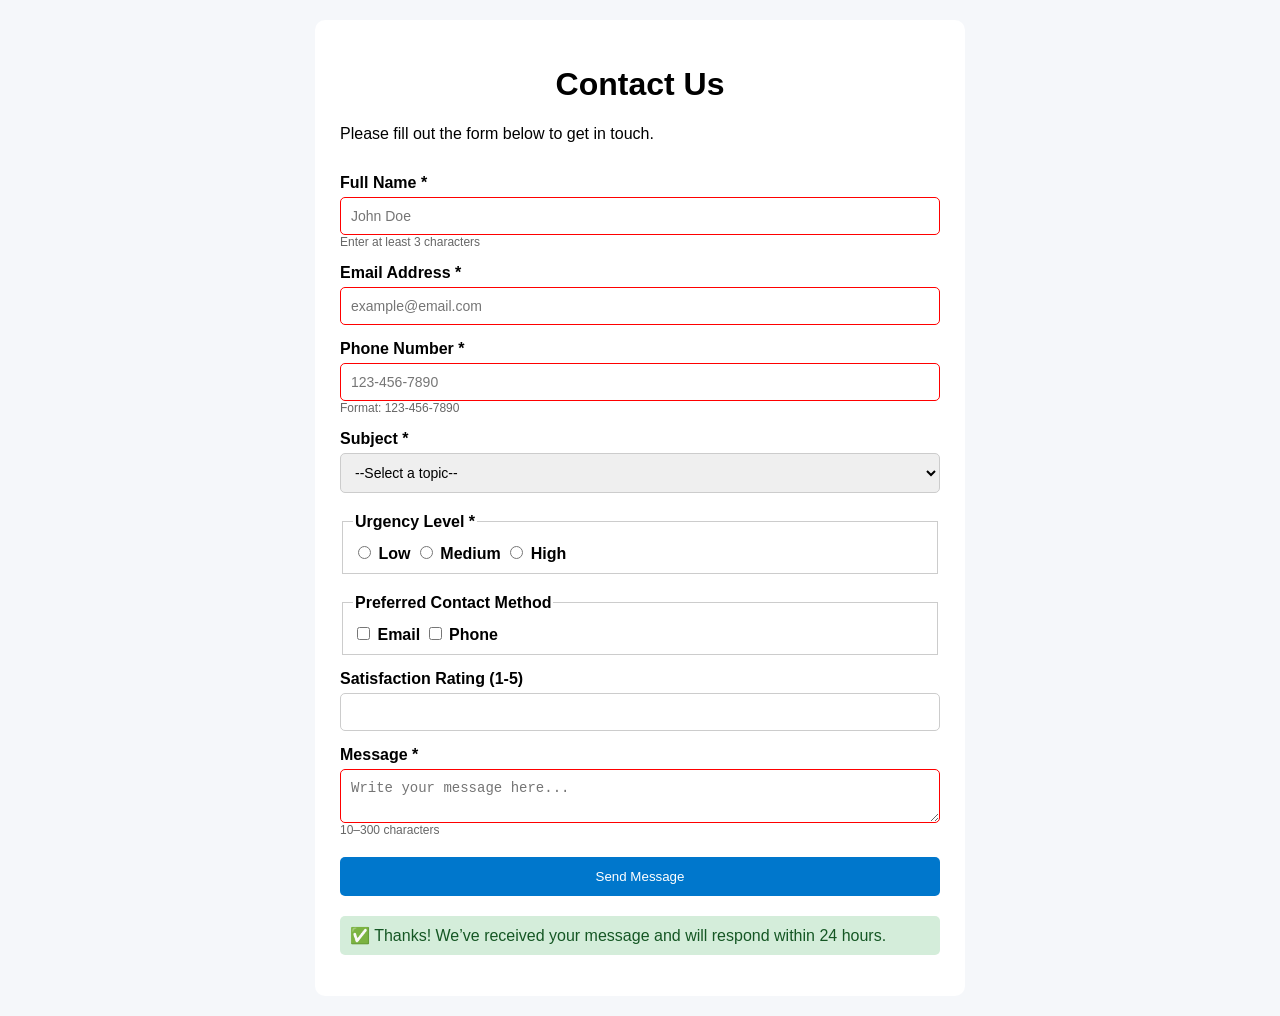
<file: index.html>
<!DOCTYPE html>
<html lang="en">
<head>
    <meta charset="UTF-8">
    <meta name="viewport" content="width=device-width, initial-scale=1.0">
    <title>Contact Form</title>
    <link rel="stylesheet" href="css/styles.css">
</head>
<body>

<main>
    <h1>Contact Us</h1>
    <p>Please fill out the form below to get in touch.</p>

    <form action="#" method="post">

        <!-- Basic Info -->
        <label for="name">Full Name *</label>
        <input type="text" id="name" name="name" required minlength="3" placeholder="John Doe">
        <small>Enter at least 3 characters</small>

        <label for="email">Email Address *</label>
        <input type="email" id="email" name="email" required placeholder="example@email.com">

        <label for="phone">Phone Number *</label>
        <input type="tel" id="phone" name="phone" required 
               pattern="[0-9]{3}-[0-9]{3}-[0-9]{4}" 
               placeholder="123-456-7890">
        <small>Format: 123-456-7890</small>

        <!-- Subject Dropdown -->
        <label for="subject">Subject *</label>
        <select id="subject" name="subject" required>
            <option value="">--Select a topic--</option>
            <option value="general">General Inquiry</option>
            <option value="support">Support</option>
            <option value="feedback">Feedback</option>
        </select>

        <!-- Urgency (Radio Buttons) -->
        <fieldset>
            <legend>Urgency Level *</legend>

            <input type="radio" id="low" name="urgency" value="low" required>
            <label for="low">Low</label>

            <input type="radio" id="medium" name="urgency" value="medium">
            <label for="medium">Medium</label>

            <input type="radio" id="high" name="urgency" value="high">
            <label for="high">High</label>
        </fieldset>

        <!-- Contact Preferences (Checkboxes) -->
        <fieldset>
            <legend>Preferred Contact Method</legend>

            <input type="checkbox" id="emailPref" name="contactPref" value="email">
            <label for="emailPref">Email</label>

            <input type="checkbox" id="phonePref" name="contactPref" value="phone">
            <label for="phonePref">Phone</label>
        </fieldset>

        <!-- Number Input -->
        <label for="rating">Satisfaction Rating (1-5)</label>
        <input type="number" id="rating" name="rating" min="1" max="5">

        <!-- Message -->
        <label for="message">Message *</label>
        <textarea id="message" name="message" required minlength="10" maxlength="300"
                  placeholder="Write your message here..."></textarea>
        <small>10–300 characters</small>

        <!-- Submit -->
        <button type="submit">Send Message</button>

        <!-- Success Message -->
        <p class="success">
            ✅ Thanks! We’ve received your message and will respond within 24 hours.
        </p>

    </form>
</main>

</body>
</html>
</file>
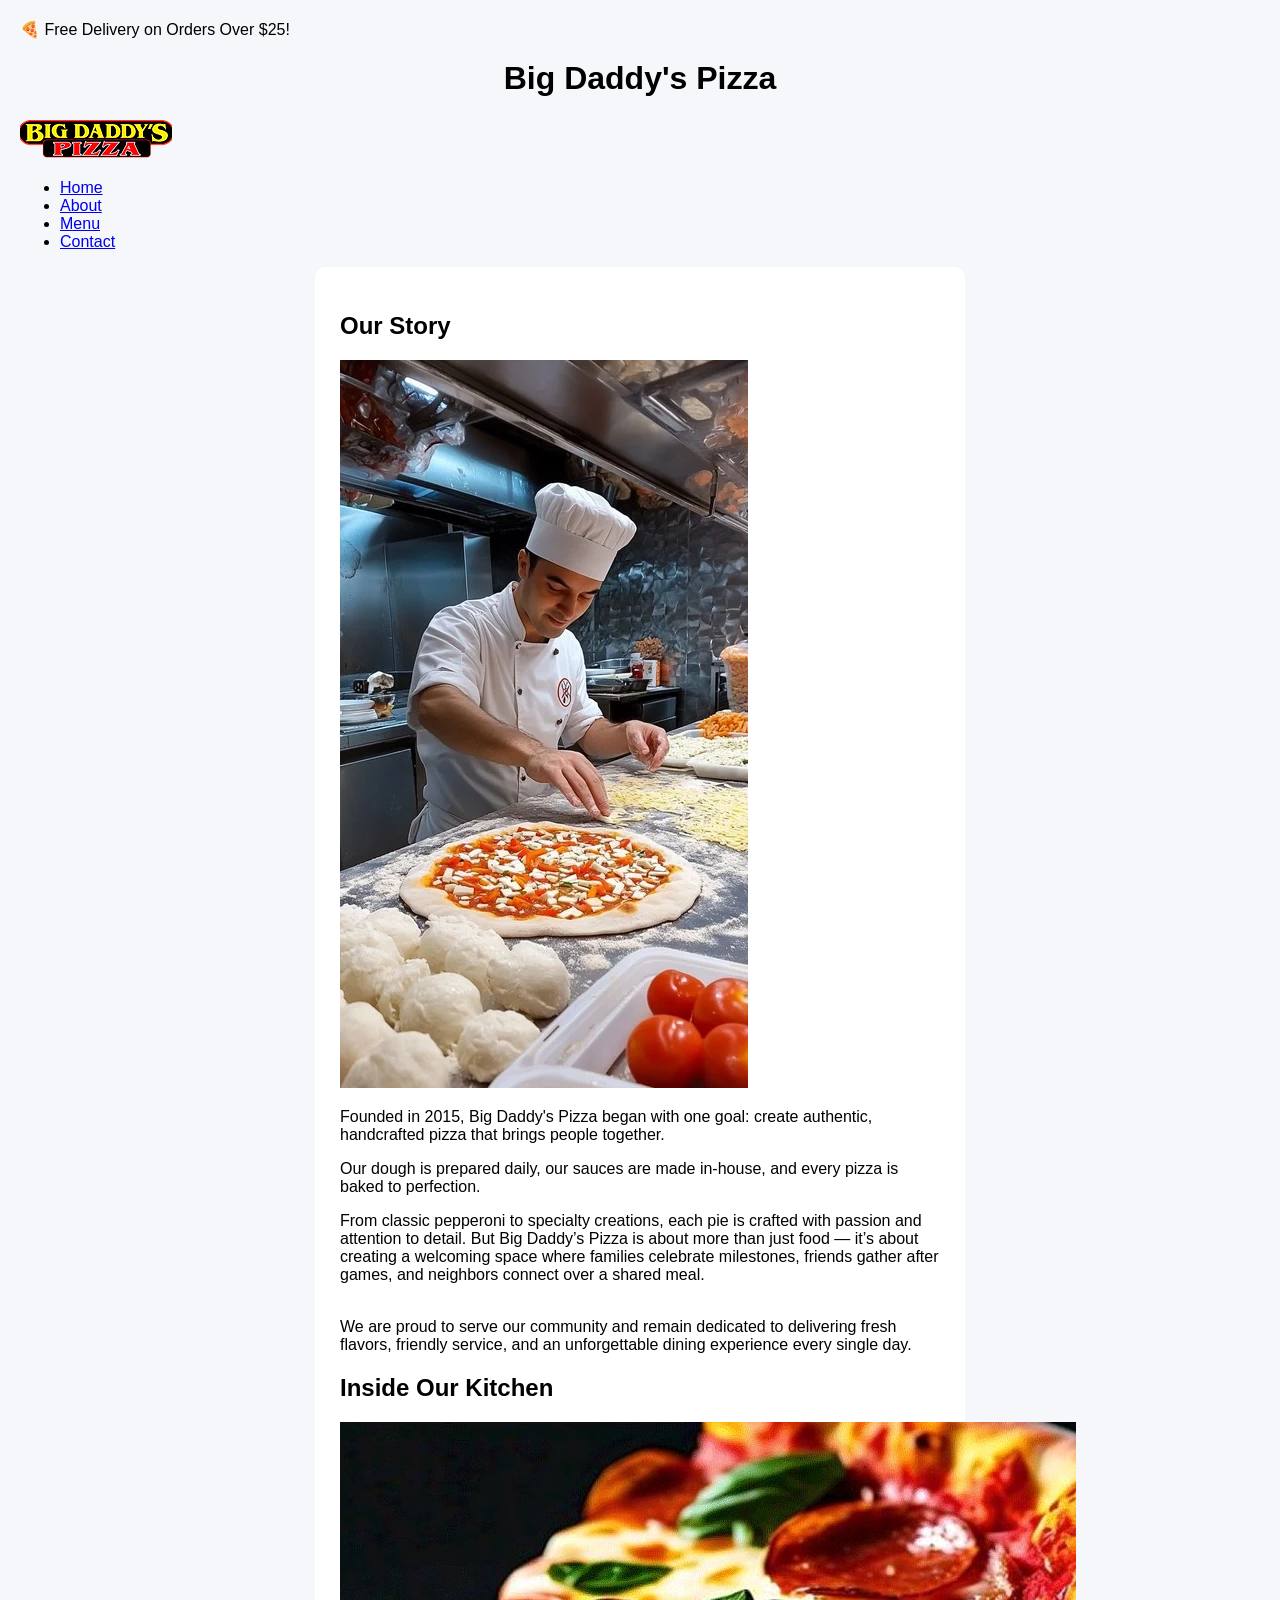
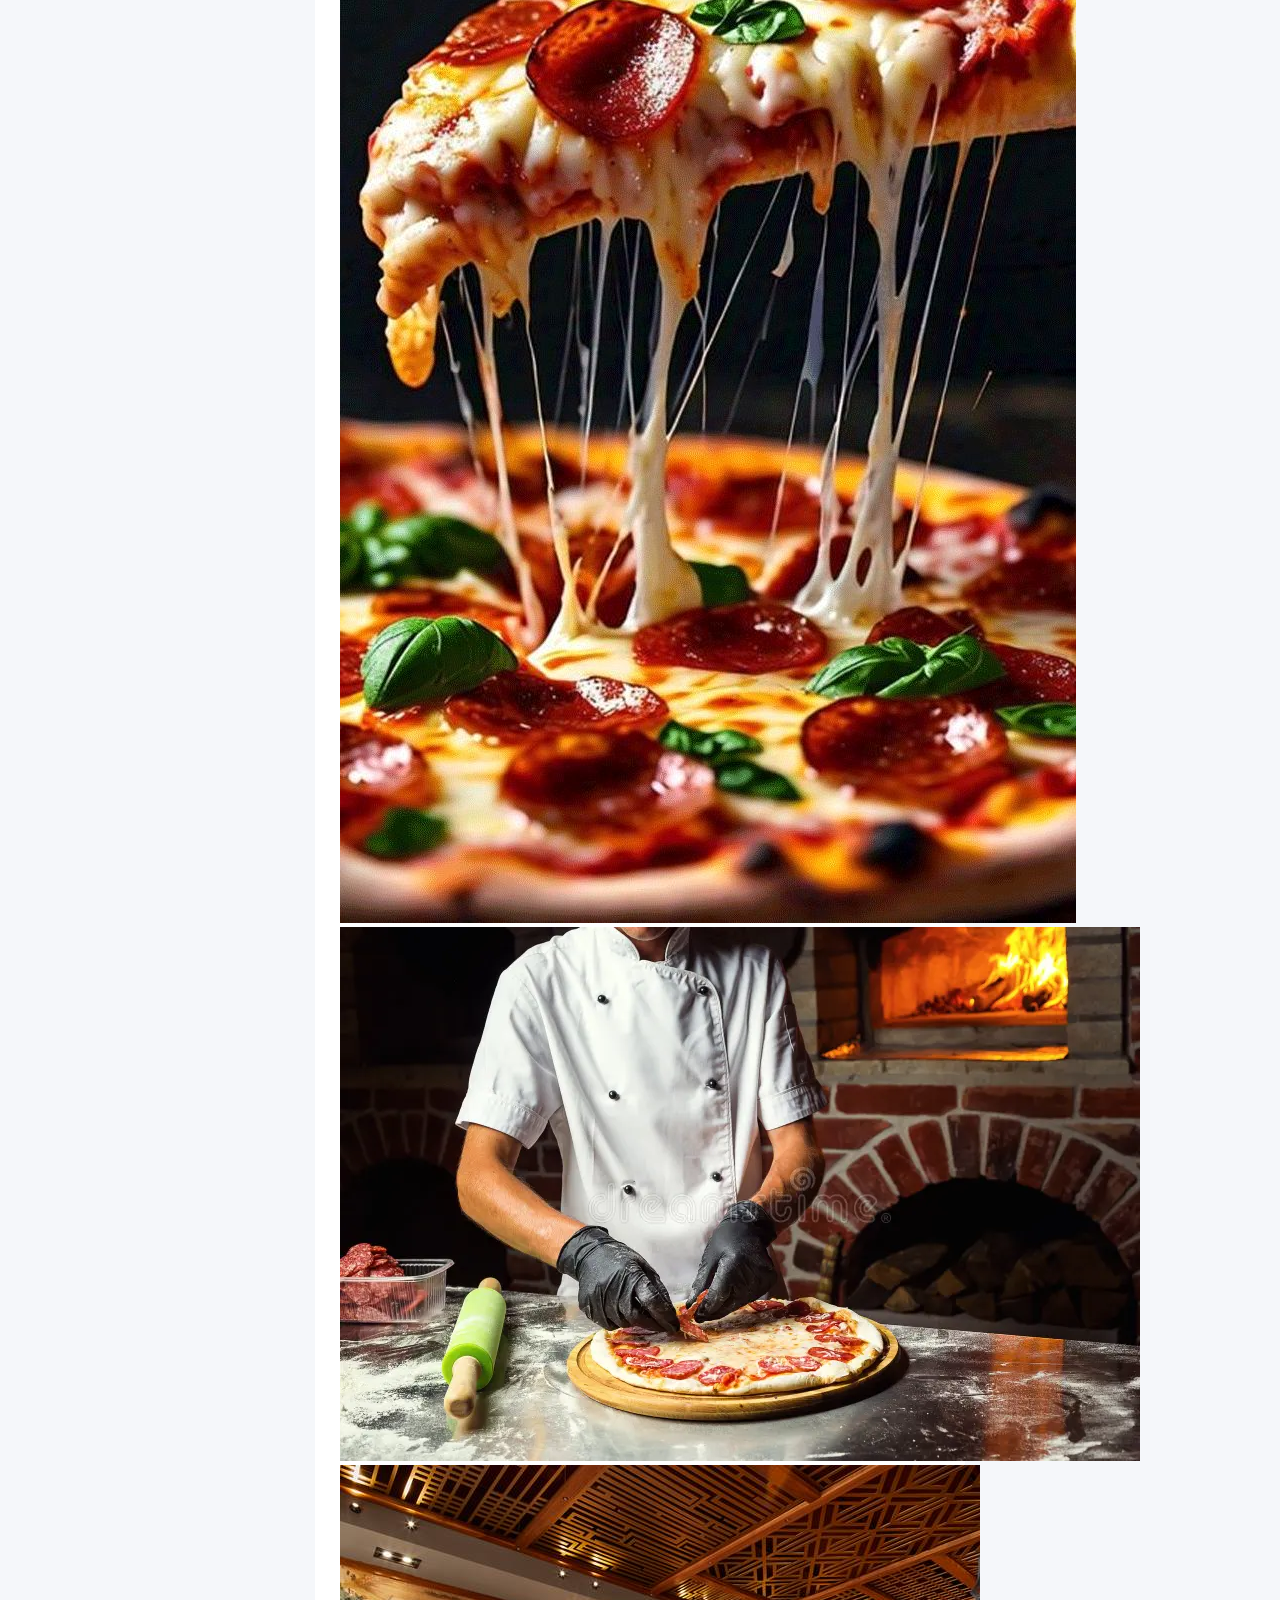
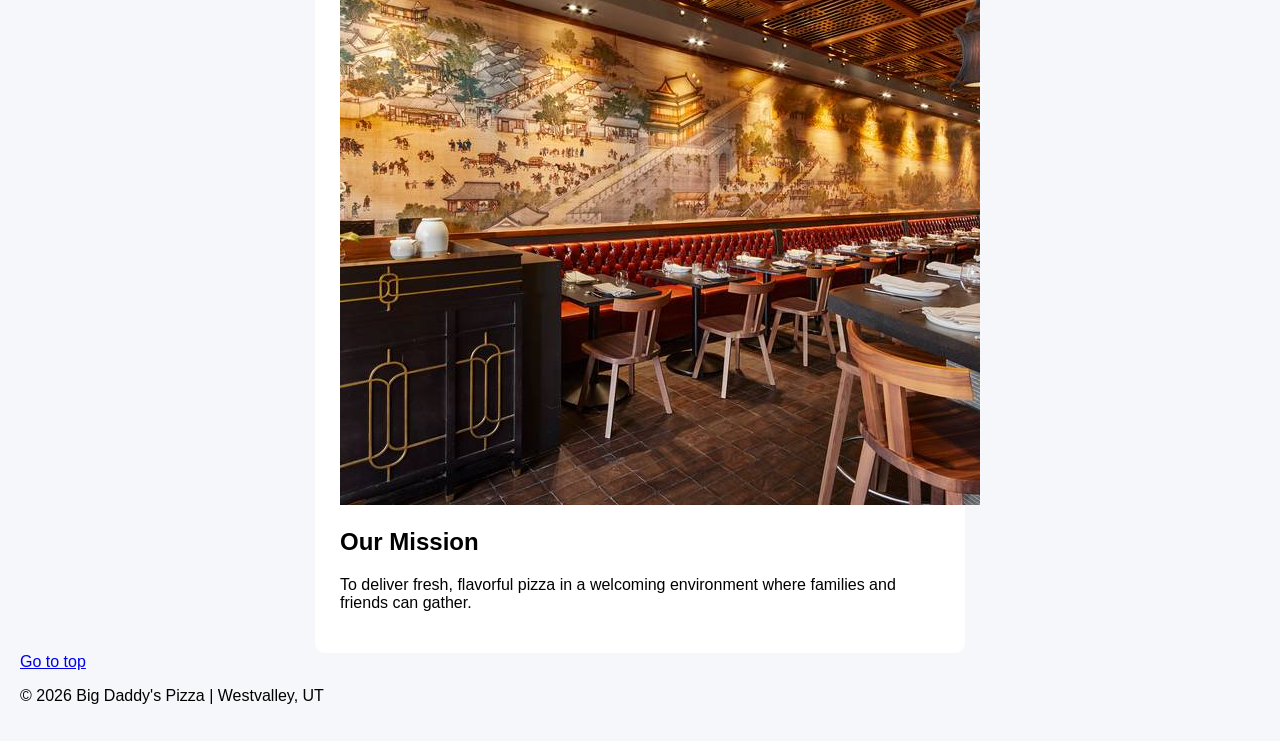
<file: about.html>
<!DOCTYPE html>
<html lang="en">
  <head>
    <meta charset="UTF-8">
    <meta name="viewport" content="width=device-width, initial-scale=1.0">
    <title>Big Daddy's Pizza | About</title>

    <link href="https://fonts.googleapis.com/css2?family=Poppins:wght@600;700&family=Open+Sans:wght@400;600&display=swap" rel="stylesheet">
    <link rel="stylesheet" href="css/styles.css">
  </head>

  <body class="about-page" id="top">

    <div class="promo-banner">
      🍕 Free Delivery on Orders Over $25!
    </div>

    <header class="site-header">
      <div class="container header-flex">
        <h1 class="logo">Big Daddy's Pizza</h1>
          <img src="images/logo.png" alt="Big Daddy's Pizza logo" class="logo">

        <nav aria-label="Main Navigation">
          <ul class="nav-list">
            <li><a href="index.html">Home</a></li>
            <li><a href="about.html" class="active">About</a></li>
            <li><a href="menu.html">Menu</a></li>
            <li><a href="contact.html">Contact</a></li>
          </ul>
        </nav>
      </div>
    </header>

    <main class="container page-content">

      <section class="about-section">
        <h2>Our Story</h2>

        <img
          src="images/chefmakingpizza.jpg"
          alt="Chef preparing fresh pizza dough in the kitchen"
          class="float-image"
        >

        <p>
          Founded in 2015, Big Daddy's Pizza began with one goal:
          create authentic, handcrafted pizza that brings people together.
        </p>

        <p>
          Our dough is prepared daily, our sauces are made in-house,
          and every pizza is baked to perfection.
        </p>

        <p>
          From classic pepperoni to specialty creations, each pie is crafted with passion and attention to detail. 
          But Big Daddy’s Pizza is about more than just food — it’s about creating a welcoming space where families celebrate milestones, 
          friends gather after games, and neighbors connect over a shared meal.
        </p>
        <p>
          <br>We are proud to serve our community and remain dedicated to delivering fresh flavors, 
          friendly service, and an unforgettable dining experience every single day.
        </p>

      </section>
      <section class="gallery">
  <h2>Inside Our Kitchen</h2>
  <div class="gallery-grid">
    <img src="images/pizzabackground.jpg" alt="pizzabg">
    <img src="images/pizzamaking.jpg" alt="Pizza in oven">
    <img src="images/dining.jpg" alt="Restaurant dining area">
  </div>
</section>

      <section>
        <h2>Our Mission</h2>
        <p>
          To deliver fresh, flavorful pizza in a welcoming environment
          where families and friends can gather.
        </p>
      </section>

    </main>
    <a href="#top" class="sticky-link">Go to top</a>

    <footer class="site-footer">
      <div class="container">
        <p>&copy; 2026 Big Daddy's Pizza | Westvalley, UT</p>
      </div>
    </footer>

  </body>
</html>
</file>
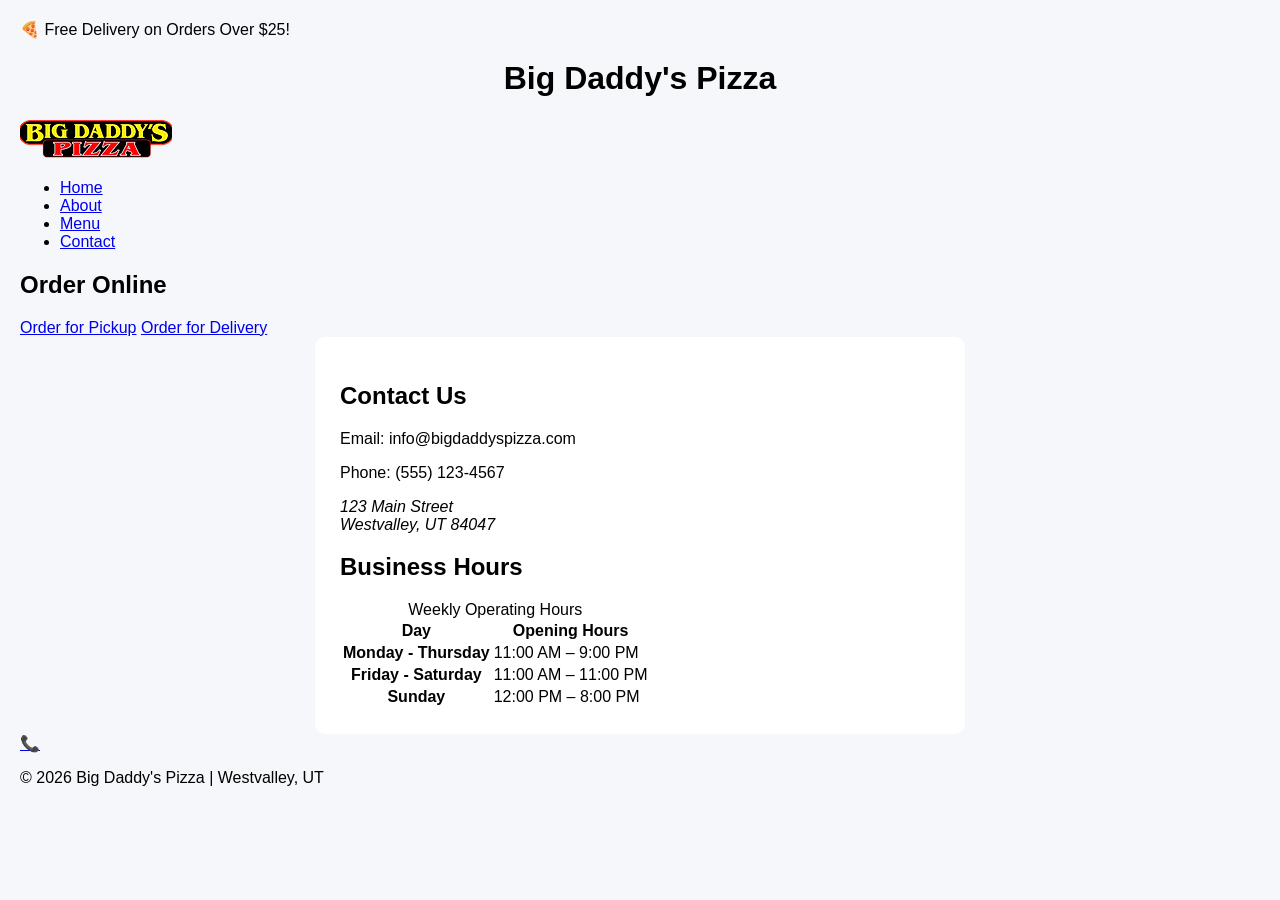
<file: contact.html>
<!DOCTYPE html>
<html lang="en">
<head>
    <meta charset="UTF-8">
    <title>Big Daddy's Pizza | Contact</title>
    <meta name="viewport" content="width=device-width, initial-scale=1.0">
    <link href="https://fonts.googleapis.com/css2?family=Poppins:wght@600;700&family=Open+Sans:wght@400;600&display=swap" rel="stylesheet">
    <link rel="stylesheet" href="css/styles.css">
</head>
<body class="contact-page">
      <div class="promo-banner">
      🍕 Free Delivery on Orders Over $25!
    </div>
 <header class="site-header">
      <div class="container header-flex">
        <h1 class="logo">Big Daddy's Pizza</h1>
          <img src="images/logo.png" alt="Big Daddy's Pizza logo" class="logo">

        <nav aria-label="Main Navigation">
          <ul class="nav-list">
            <li><a href="index.html">Home</a></li>
            <li><a href="about.html" >About</a></li>
            <li><a href="menu.html">Menu</a></li>
            <li><a href="contact.html" class="active">Contact</a></li>
          </ul>
        </nav>
      </div>
    </header>
<section class="showcase">
    <div class="showcase-overlay">
        <h2>Order Online</h2>
        <a href="#" class="btn-primary">Order for Pickup</a>
        <a href="#" class="btn-primary">Order for Delivery</a>
    </div>
</section>
<main class="container page-content">
    <section>
        <h2>Contact Us</h2>
        <p>Email: info@bigdaddyspizza.com</p>
        <p>Phone: (555) 123-4567</p>

        <address>
            123 Main Street<br>
            Westvalley, UT 84047
        </address>
    </section>

 <section>
    <h2>Business Hours</h2>

    <table class="hours-table">
        <caption>Weekly Operating Hours</caption>

        <thead>
            <tr>
                <th scope="col">Day</th>
                <th scope="col">Opening Hours</th>
            </tr>
        </thead>

        <tbody>
            <tr>
                <th scope="row">Monday - Thursday</th>
                <td>11:00 AM – 9:00 PM</td>
            </tr>
            <tr>
                <th scope="row">Friday - Saturday</th>
                <td>11:00 AM – 11:00 PM</td>
            </tr>
            <tr>
                <th scope="row">Sunday</th>
                <td>12:00 PM – 8:00 PM</td>
            </tr>
        </tbody>

    </table>
</section>
</main>
<a href="index.html" class="sticky-calllink">📞</a>


<footer class="site-footer">
    <div class="container">
        <p>&copy; 2026 Big Daddy's Pizza | Westvalley, UT</p>
    </div>
</footer>

</body>
</html>
</file>
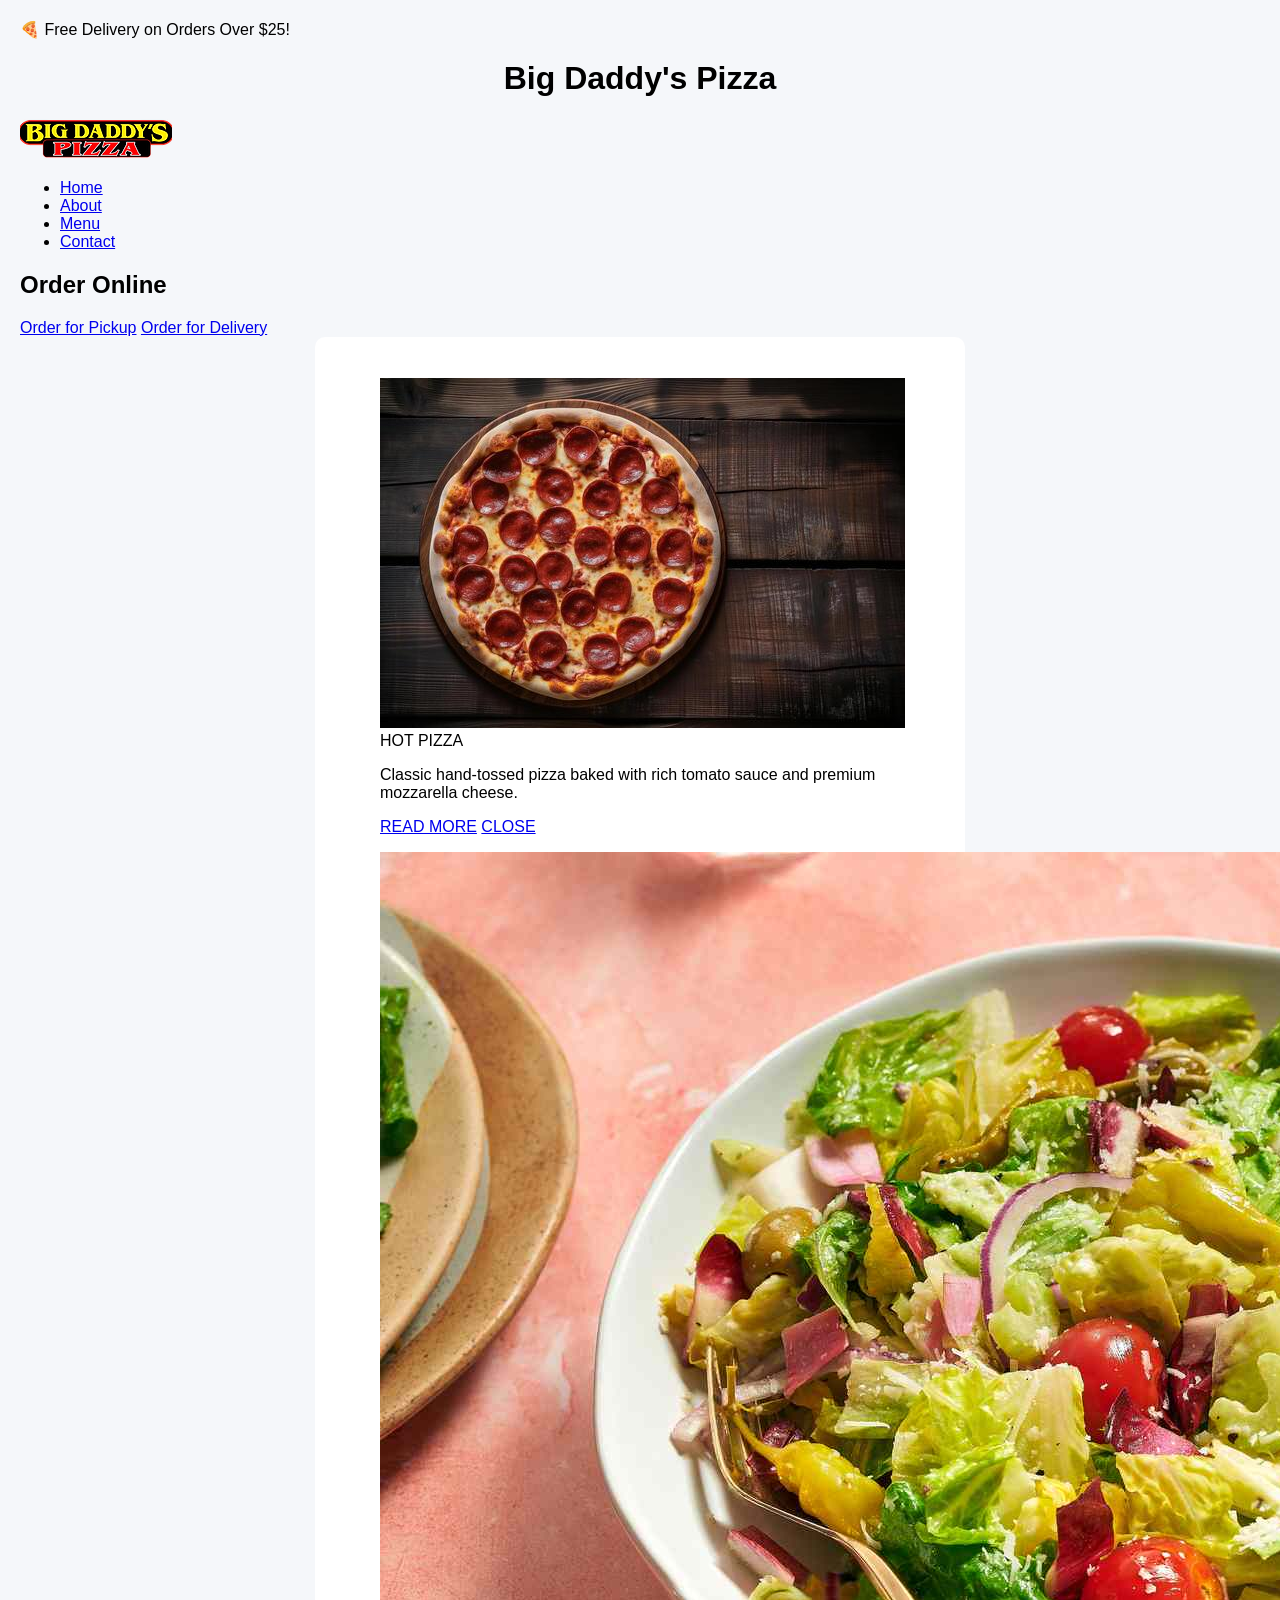
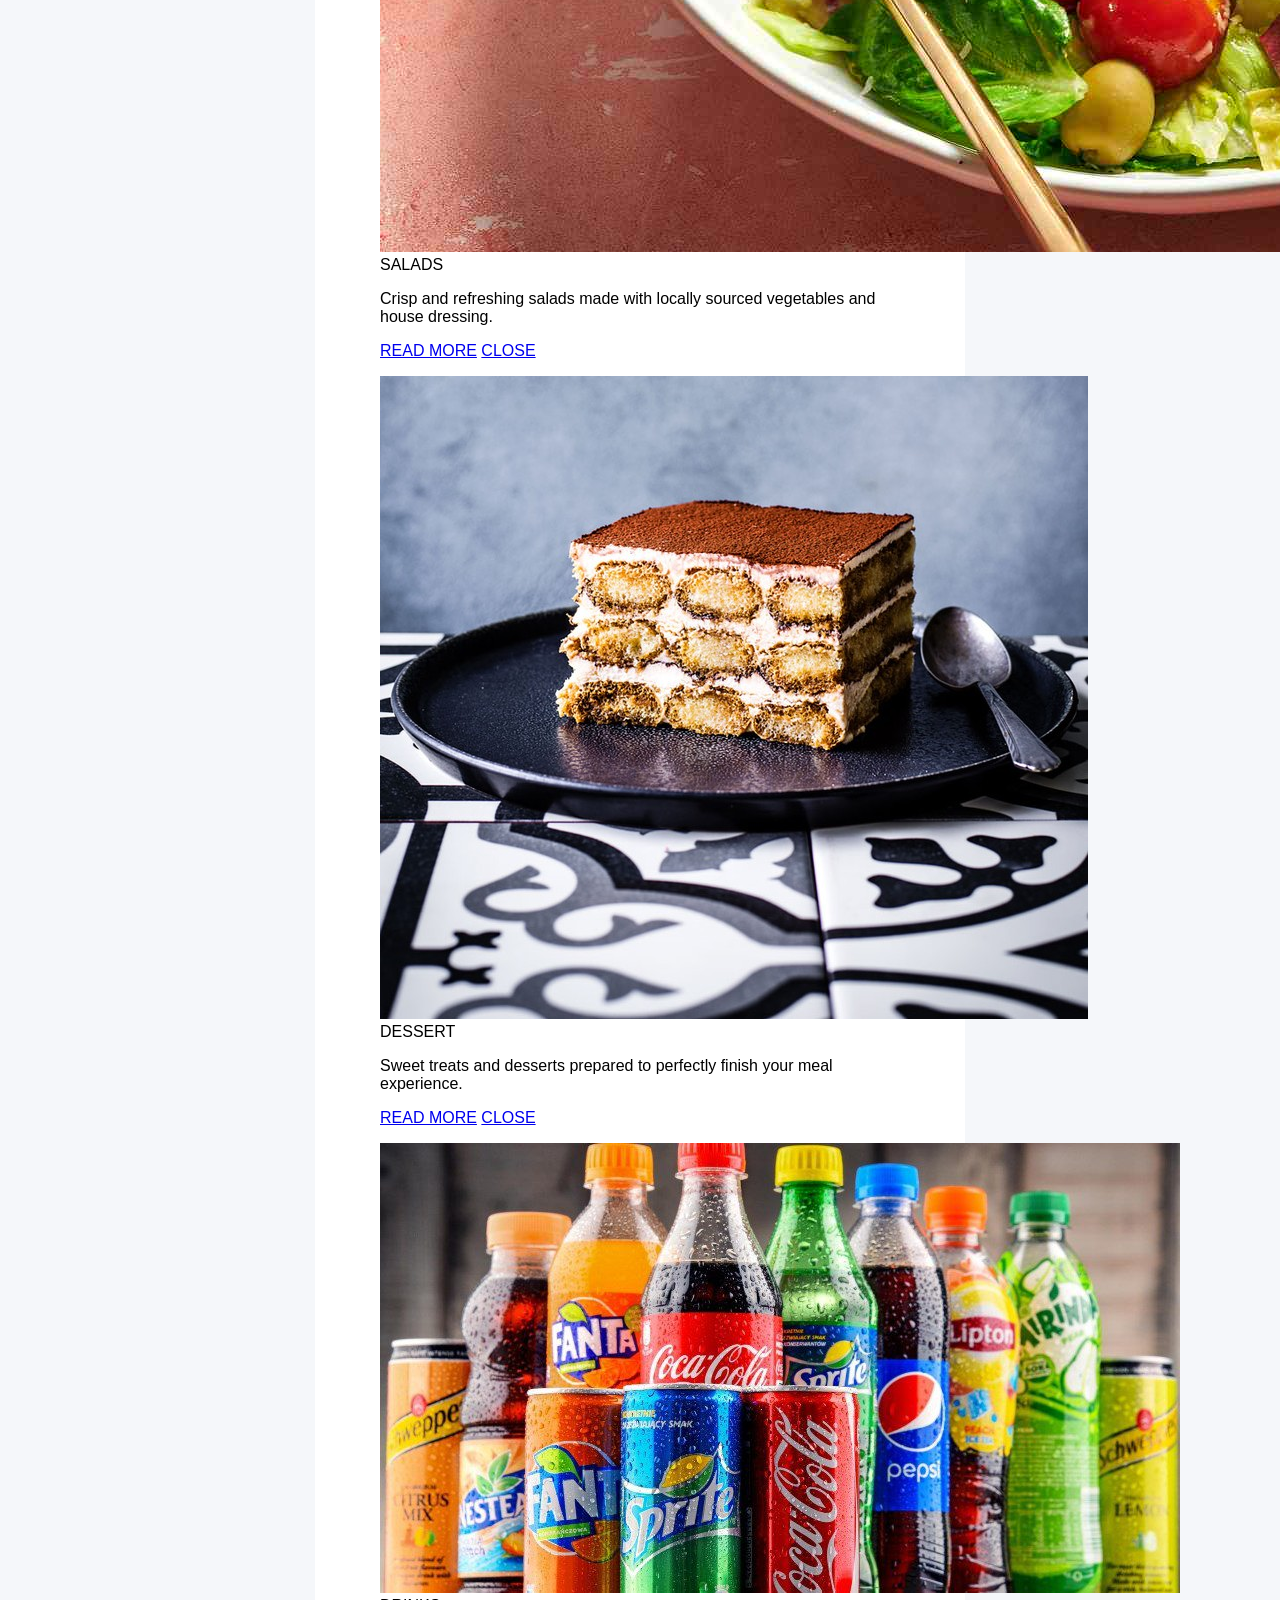
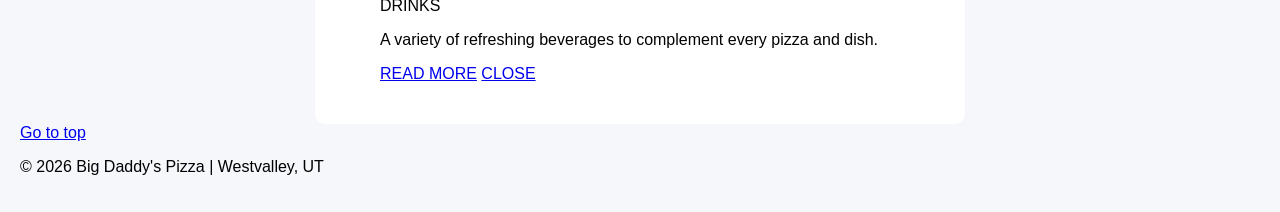
<file: menu.html>
<!DOCTYPE html>
<html lang="en">
  <head>
    <meta charset="UTF-8">
    <meta name="viewport" content="width=device-width, initial-scale=1.0">
    <title>Big Daddy's Pizza | Menu</title>

    <link href="https://fonts.googleapis.com/css2?family=Poppins:wght@600;700&family=Open+Sans:wght@400;600&display=swap" rel="stylesheet">
    <link rel="stylesheet" href="css/styles.css">
  </head>

  <body class="menu-page" id="top">

    <div class="promo-banner">
      🍕 Free Delivery on Orders Over $25!
    </div>
<header class="site-header">
      <div class="container header-flex">
        <h1 class="logo">Big Daddy's Pizza</h1>
          <img src="images/logo.png" alt="Big Daddy's Pizza logo" class="logo">

        <nav aria-label="Main Navigation">
          <ul class="nav-list">
            <li><a href="index.html">Home</a></li>
            <li><a href="about.html">About</a></li>
            <li><a href="menu.html"class="active">Menu</a></li>
            <li><a href="contact.html">Contact</a></li>
          </ul>
        </nav>
      </div>
    </header>
<section>
    <div class="showcase-overlay">
        <h2>Order Online</h2>
        <a href="#" class="btn-primary">Order for Pickup</a>
        <a href="#" class="btn-primary">Order for Delivery</a>
    </div>
</section>

    <main class="container">
  
 <section class="gallery-grid">

  <figure class="menu-card" id="pizza1">
    <img src="images/pizza1.jpg" alt="Hot pepperoni pizza with melted cheese">
    <figcaption>HOT PIZZA</figcaption>

    <p class="menu-desc">
      Classic hand-tossed pizza baked with rich tomato sauce and premium mozzarella cheese.
    </p>

    <a href="#pizza1" class="btn-primary">READ MORE</a>
    <a href="#top" class="btn-primary close-desc">CLOSE</a>
  </figure>

  <figure class="menu-card" id="salad1">
    <img src="images/salad.jpg" alt="Fresh garden salad with vegetables">
    <figcaption>SALADS</figcaption>

    <p class="menu-desc">
      Crisp and refreshing salads made with locally sourced vegetables and house dressing.
    </p>

    <a href="#salad1" class="btn-primary">READ MORE</a>
    <a href="#top" class="btn-primary close-desc">CLOSE</a>
  </figure>

  <figure class="menu-card" id="dessert1">
    <img src="images/dessert.jpg" alt="Chocolate dessert served on plate">
    <figcaption>DESSERT</figcaption>

    <p class="menu-desc">
      Sweet treats and desserts prepared to perfectly finish your meal experience.
    </p>

    <a href="#dessert1" class="btn-primary">READ MORE</a>
    <a href="#top" class="btn-primary close-desc">CLOSE</a>
  </figure>

  <figure class="menu-card" id="drinks1">
    <img src="images/drinks.jpg" alt="Cold beverages served with ice">
    <figcaption>DRINKS</figcaption>

    <p class="menu-desc">
      A variety of refreshing beverages to complement every pizza and dish.
    </p>

    <a href="#drinks1" class="btn-primary">READ MORE</a>
    <a href="#top" class="btn-primary close-desc">CLOSE</a>
  </figure>

</section>
</main>
<a href="#top" class="sticky-link">Go to top</a>

    <footer class="site-footer">
      <div class="container">
        <p>&copy; 2026 Big Daddy's Pizza | Westvalley, UT</p>
      </div>
    </footer>
  

  </body>
</html>
</file>
<file: css/styles.css>
body {
    font-family: Arial, sans-serif;
    background-color: #f5f7fa;
    margin: 0;
    padding: 20px;
}

main {
    max-width: 600px;
    margin: auto;
    background: white;
    padding: 25px;
    border-radius: 10px;
}

h1 {
    text-align: center;
}

form {
    display: flex;
    flex-direction: column;
}

label {
    margin-top: 15px;
    font-weight: bold;
}

input,
select,
textarea {
    padding: 10px;
    margin-top: 5px;
    border: 1px solid #ccc;
    border-radius: 5px;
    font-size: 14px;
}

/* Helper text */
small {
    color: #666;
    font-size: 12px;
}

/* Fieldset styling */
fieldset {
    margin-top: 20px;
    padding: 10px;
    border: 1px solid #ccc;
}

legend {
    font-weight: bold;
}

/* Focus state */
input:focus,
select:focus,
textarea:focus {
    outline: 2px solid #0077cc;
    border-color: #0077cc;
}

/* Invalid state */
input:invalid,
textarea:invalid {
    border-color: red;
}

/* Button styles */
button {
    margin-top: 20px;
    padding: 12px;
    background-color: #0077cc;
    color: white;
    border: none;
    border-radius: 5px;
    cursor: pointer;
}

button:hover {
    background-color: #005fa3;
}

button:active {
    background-color: #004080;
}

/* Success message */
.success {
    margin-top: 20px;
    padding: 10px;
    background-color: #d4edda;
    color: #155724;
    border-radius: 5px;
}
</file>
